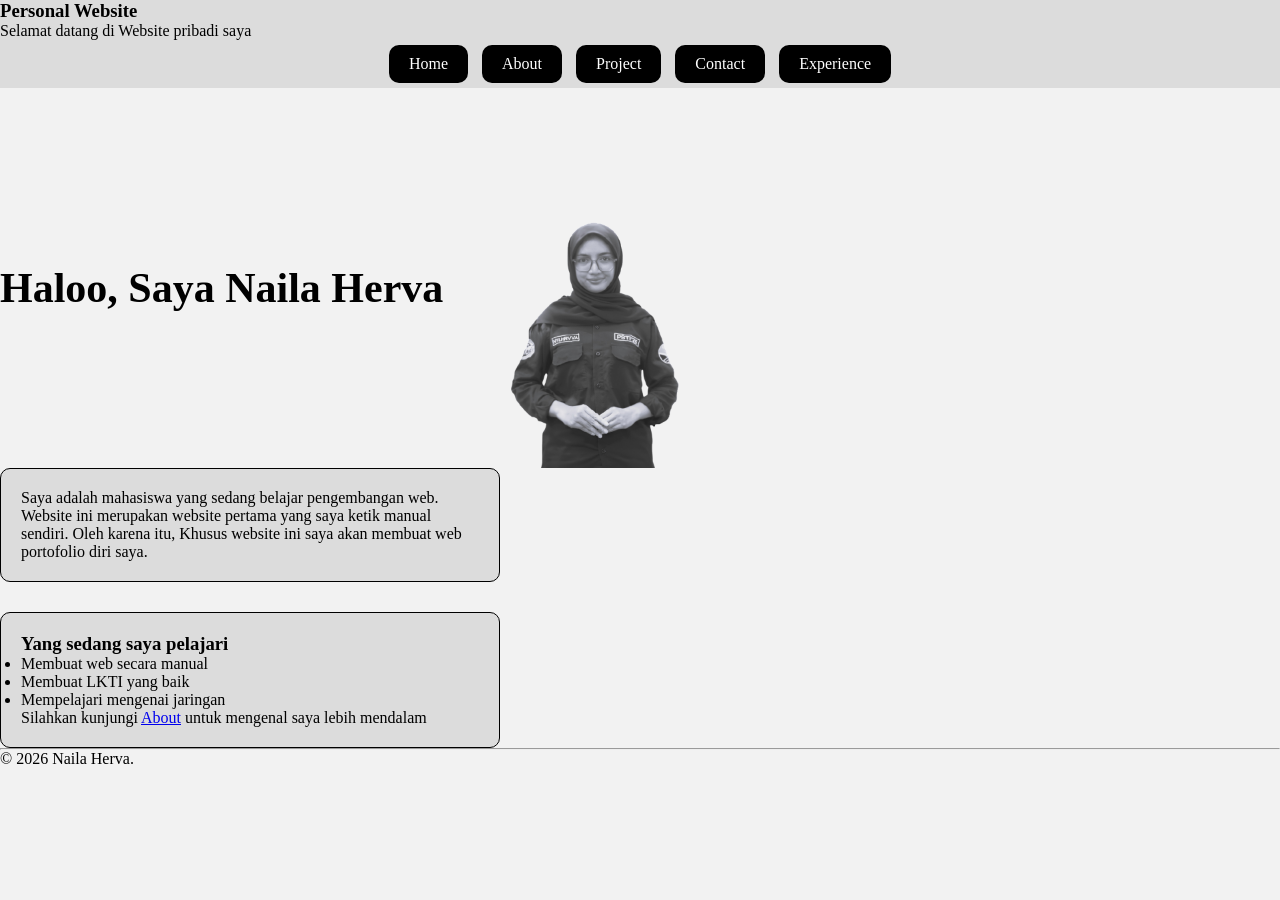
<file: index.html>
<!doctype html>
<html lang="id">
  <head>
    <title>Web Naila Herva</title>
    <link rel="stylesheet" href="style.css" />
  </head>
  <body>
    <div class="opening">
      <h3>Personal Website</h3>
      <p>Selamat datang di Website pribadi saya</p>
    </div>
    <div class="pilihan">
      <nav>
        <a href="index.html">Home</a>
        <a href="02-About.html">About</a>
        <a href="03-Project.html">Project</a>
        <a href="04-Contact.html">Contact</a>
        <a href="experience.html">Experience</a>
      </nav>
    </div>

    <div class="profile">
      <h2>Haloo, Saya Naila Herva</h2>
      <img src="assets/Lalaa.png" alt="Foto profil mahasiswa" width="240" />
    </div>

    <div class="desc">
      <p>
        Saya adalah mahasiswa yang sedang belajar pengembangan web. Website ini
        merupakan website pertama yang saya ketik manual sendiri. Oleh karena
        itu, Khusus website ini saya akan membuat web portofolio diri saya.
      </p>
    </div>

    <div class="now">
      <h3>Yang sedang saya pelajari</h3>
      <ul>
        <li>Membuat web secara manual</li>
        <li>Membuat LKTI yang baik</li>
        <li>Mempelajari mengenai jaringan</li>
      </ul>
      <p>
        Silahkan kunjungi
        <a
          href="file:///C:/Users/NAILA/AppData/Local/Temp/c1030ed6-1469-43ac-adf6-cd6f0db6be52_Tugas1-Naila%20herva-3B.zip.e52/Tugas1-Naila%20herva-3B/02-About.html"
          >About</a
        >
        untuk mengenal saya lebih mendalam
      </p>
    </div>
    <hr />
  </body>
</html>
<foooter> &copy; 2026 Naila Herva. </foooter>
</file>
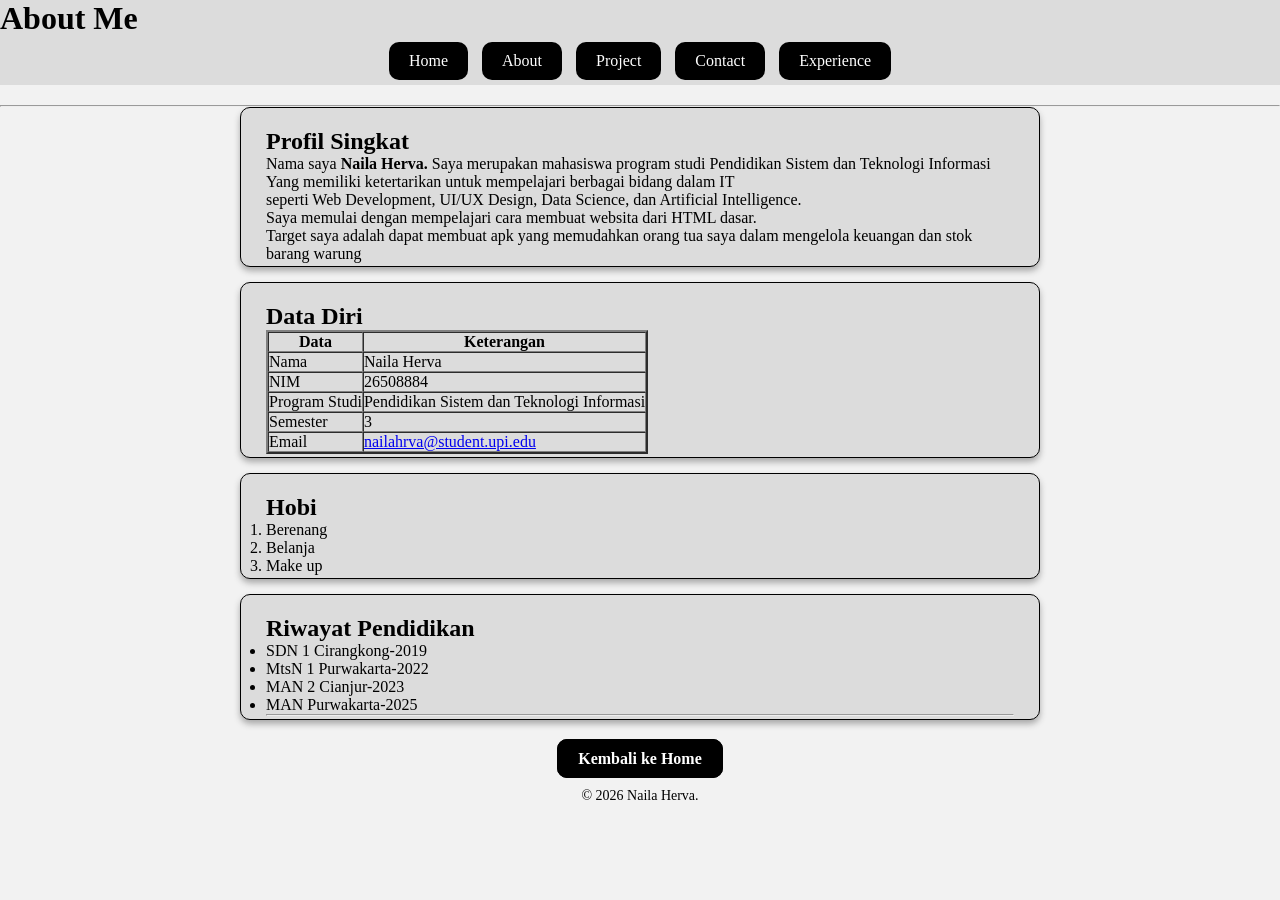
<file: 02-About.html>
<!doctype html>
<html lang="id">
  <head>
    <meta charset="UTF-8" />
    <title>Web Naila Herva</title>
    <link rel="stylesheet" href="style.css">
  </head>
  <body>
    <div class="opening">
    <h1>About Me</h1>
    </div>

  <div class="pilihan">
    <nav>
      <a href="index.html">Home</a> 
      <a href="02-About.html">About</a> 
      <a href="03-Project.html">Project</a> 
      <a href="04-Contact.html">Contact</a> 
      <a href="experience.html">Experience</a>
    </nav>
    </div>
    <hr />

    <div class="perkenalan">
    <h2>Profil Singkat</h2>
    <p>Nama saya <strong>Naila Herva.</strong> Saya merupakan mahasiswa program studi Pendidikan Sistem dan Teknologi Informasi<br>Yang memiliki ketertarikan untuk mempelajari berbagai bidang dalam IT 
    <br>seperti Web Development, UI/UX Design, Data Science, dan Artificial Intelligence.</p>
    <p>Saya memulai dengan mempelajari cara membuat websita dari HTML dasar.<br>Target saya adalah dapat membuat apk yang memudahkan orang tua saya dalam mengelola keuangan dan stok barang warung </p>
    </div>
    
    <div class="data-diri">
    <h2>Data Diri</h2>
    <table border="2" cellspacing="0" cellpadding="5">
      <thead>
        <tr>
          <th>Data</th>
          <th>Keterangan</th>
        </tr>
      </thead>
      <tbody>
        <tr><td>Nama</td><td>Naila Herva</td></tr>
        <tr><td>NIM</td><td>26508884</td></tr>
        <tr><td>Program Studi</td><td>Pendidikan Sistem dan Teknologi Informasi</td></tr>
        <tr><td>Semester</td><td>3</td></tr>
        <tr>
          <td>Email</td>
          <td>
            <a href="https://mail.google.com/mail/?view=cm&fs=1&to=nailahrva@student.upi.edu" target="_blank">nailahrva@student.upi.edu</a>
          </td>
        </tr>
      </tbody>
    </table>
    </div>

    
    <div class="hobi">
    <h2>Hobi</h2>
    <ol>
      <li>Berenang</li>
      <li>Belanja</li>
      <li>Make up</li>
    </ol>
    </div>
    

    <div class="pendidikan">
    <h2>Riwayat Pendidikan</h2>
    <ul>
      <li>SDN 1 Cirangkong-2019</li>
      <li>MtsN 1 Purwakarta-2022</li>
      <li>MAN 2 Cianjur-2023</li>
      <li>MAN Purwakarta-2025</li>
    </ul>
    <hr />
    </div>
    
    <div class="home">
    <nav>
      <a href="index.html">Kembali ke Home</a>
    </nav>
    </div>
    
    
    <footer>
      &copy; 2026 Naila Herva. 
    </footer>
  </body>
</html>
</file>
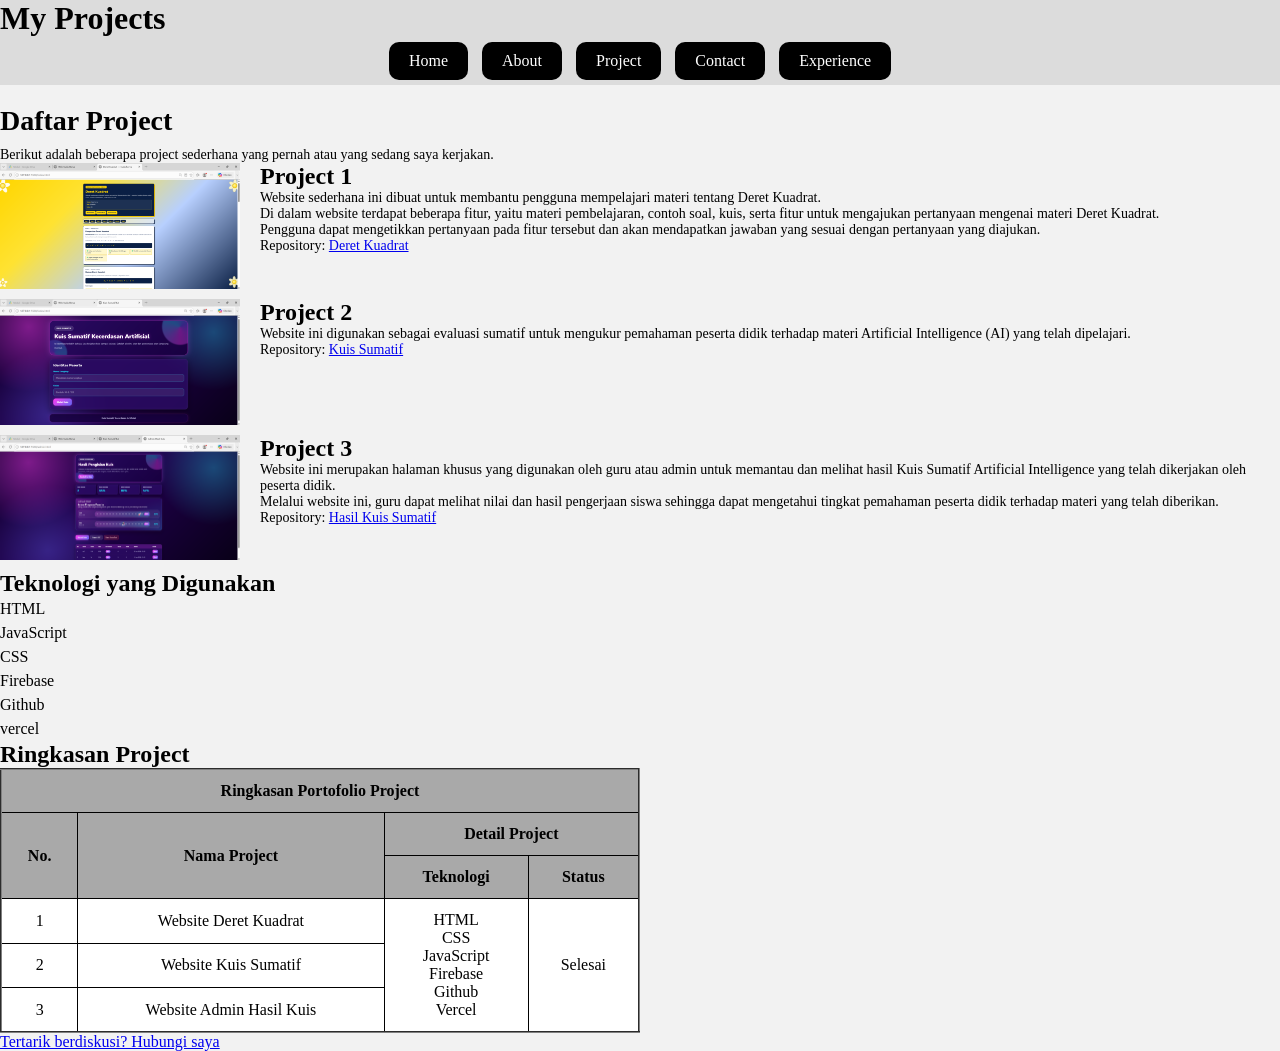
<file: 03-Project.html>
<!doctype html>
<html lang="id">
  <head>
    <meta charset="UTF-8" />
    <title>Web Naila Herva</title>
    <link rel="stylesheet" href="style.css" />
  </head>
  <body>
    <div class="opening">
      <h1>My Projects</h1>
    </div>

    <div class="pilihan">
      <nav>
        <a href="index.html">Home</a>
        <a href="02-About.html">About</a>
        <a href="03-Project.html">Project</a>
        <a href="04-Contact.html">Contact</a>
        <a href="experience.html">Experience</a>
      </nav>
    </div>

    <div class="daftarproject">
      <h2>Daftar Project</h2>
      <p>
        Berikut adalah beberapa project sederhana yang pernah atau yang sedang
        saya kerjakan.
      </p>
    </div>

    <div class="project1">
      <img src="assets/matdis.png" alt="Foto website matdis" width="240" />
      <h3>Project 1</h3>
      <p>
        Website sederhana ini dibuat untuk membantu pengguna mempelajari materi
        tentang Deret Kuadrat. <br />
        Di dalam website terdapat beberapa fitur, yaitu materi pembelajaran,
        contoh soal, kuis, serta fitur untuk mengajukan pertanyaan mengenai
        materi Deret Kuadrat. <br />
        Pengguna dapat mengetikkan pertanyaan pada fitur tersebut dan akan
        mendapatkan jawaban yang sesuai dengan pertanyaan yang diajukan.
      </p>
      <p>
        Repository:
        <a href="https://deret-kuadrat.vercel.app/" target="_blank"
          >Deret Kuadrat</a
        >
      </p>
    </div>

    <div class="project2">
      <img src="assets/kuis.png" alt="Foto website kuis" width="240" />
      <h3>Project 2</h3>
      <p>
        Website ini digunakan sebagai evaluasi sumatif untuk mengukur pemahaman
        peserta didik terhadap materi Artificial Intelligence (AI) yang telah
        dipelajari.
      </p>
      <p>
        Repository:
        <a href="https://kuis-sumatif-ai.vercel.app" target="_blank"
          >Kuis Sumatif</a
        >
      </p>
    </div>

    <div class="project3">
      <img
        src="assets/admin kuis.png"
        alt="Foto hasil kuis Sumatif"
        width="240"
      />
      <h3>Project 3</h3>
      <p>
        Website ini merupakan halaman khusus yang digunakan oleh guru atau admin
        untuk memantau dan melihat hasil Kuis Sumatif Artificial Intelligence
        yang telah dikerjakan oleh peserta didik. <br />
        Melalui website ini, guru dapat melihat nilai dan hasil pengerjaan siswa
        sehingga dapat mengetahui tingkat pemahaman peserta didik terhadap
        materi yang telah diberikan.
      </p>
      <p>
        Repository:
        <a href="https://kuis-sumatif-ai.vercel.app/admin.html" target="_blank"
          >Hasil Kuis Sumatif</a
        >
      </p>
    </div>

    <div class="teknologi">
      <h2>Teknologi yang Digunakan</h2>
      <ul>
        <li>HTML</li>
        <li>JavaScript</li>
        <li>CSS</li>
        <li>Firebase</li>
        <li>Github</li>
        <li>vercel</li>
      </ul>
    </div>

    <div class="tabelringkasan">
      <h2>Ringkasan Project</h2>
      <table border="2">
        <tr>
          <th colspan="4"><strong>Ringkasan Portofolio Project</strong></th>
        </tr>
        <tr>
          <th rowspan="2"><strong>No.</strong></th>
          <th rowspan="2"><strong>Nama Project</strong></th>
          <th colspan="2"><strong>Detail Project</strong></th>
        </tr>
        <tr>
          <th><strong>Teknologi</strong></th>
          <th><strong>Status</strong></th>
        </tr>
        <tr>
          <td>1</td>
          <td>Website Deret Kuadrat</td>
          <td rowspan="3">
            HTML<br />CSS<br />JavaScript<br />Firebase<br />Github<br />Vercel
          </td>
          <td rowspan="3">Selesai</td>
        </tr>
        <tr>
          <td>2</td>
          <td>Website Kuis Sumatif</td>
        </tr>
        <tr>
          <td>3</td>
          <td>Website Admin Hasil Kuis</td>
        </tr>
      </table>
    </div>

    <nav>
      <a href="04-Contact.html">Tertarik berdiskusi? Hubungi saya</a>
    </nav>
  </body>
</html>
</file>
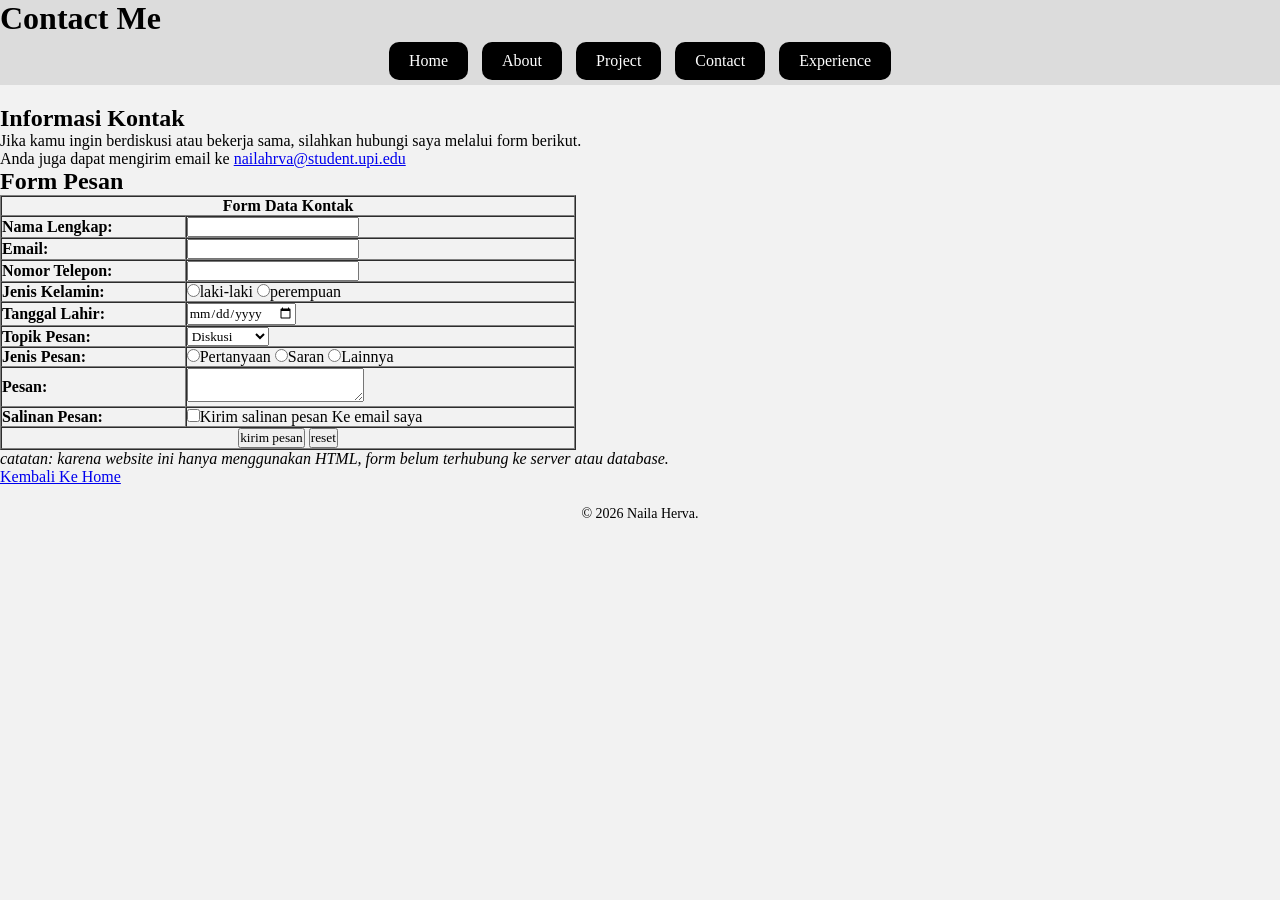
<file: 04-Contact.html>
<!doctype html>
<html lang="id">
  <head>
    <meta charset="UTF-8" />
    <title>Web Naila Herva</title>
    <link rel="stylesheet" href="style.css" />
  </head>
  <body>
    <div class="opening">
      <h1>Contact Me</h1>
    </div>

    <div class="pilihan">
      <nav>
        <a href="index.html">Home</a>
        <a href="02-About.html">About</a>
        <a href="03-Project.html">Project</a>
        <a href="04-Contact.html">Contact</a>
        <a href="experience.html">Experience</a>
      </nav>
    </div>

    <div class="info">
      <h2>Informasi Kontak</h2>
      <p>
        Jika kamu ingin berdiskusi atau bekerja sama, silahkan hubungi saya
        melalui form berikut. <br />Anda juga dapat mengirim email ke
        <a
          href="https://mail.google.com/mail/?view=cm&fs=1&to=nailahrva@student.upi.edu"
          target="_blank"
          >nailahrva@student.upi.edu</a
        >
      </p>
    </div>

    <div class="pesan">
      <h2>Form Pesan</h2>
      <table border="1" cellspacing="0" cellpadding="5" width="45%">
        <tr>
          <td colspan="2" align="center"><strong>Form Data Kontak</strong></td>
        </tr>
        <tr>
          <td><strong>Nama Lengkap:</strong></td>
          <td><input type="text" /></td>
        </tr>
        <tr>
          <td><strong>Email:</strong></td>
          <td><input type="email" name="email" id="email" /></td>
        </tr>
        <tr>
          <td><strong>Nomor Telepon:</strong></td>
          <td><input type="text" /></td>
        </tr>
        <tr>
          <td><strong>Jenis Kelamin:</strong></td>
          <td>
            <input type="radio" name="jk" value="laki-laki" />laki-laki
            <input type="radio" name="jk" value="perempuan" />perempuan
          </td>
        </tr>
        <tr>
          <td><strong>Tanggal Lahir:</strong></td>
          <td><input type="date" name="tanggal_lahir" id="tanggal_lahir" /></td>
        </tr>
        <tr>
          <td><strong>Topik Pesan:</strong></td>
          <td>
            <select name="topik">
              <option>Diskusi</option>
              <option>Pertanyaan</option>
              <option>Saran</option>
              <option>Lainnya</option>
            </select>
          </td>
        </tr>
        <tr>
          <td><strong>Jenis Pesan:</strong></td>
          <td>
            <input
              type="radio"
              name="jenis_pesan"
              value="pertanyaan"
            />Pertanyaan
            <input type="radio" name="jenis_pesan" value="saran" />Saran
            <input
              type="radio"
              name="jenis_pesan"
              value="lainnya"
              id="lainnya"
            />Lainnya
          </td>
        </tr>
        <tr>
          <td><strong>Pesan:</strong></td>
          <td><textarea name="pesan" id="pesan"></textarea></td>
        </tr>
        <tr>
          <td><strong>Salinan Pesan:</strong></td>
          <td>
            <input type="checkbox" name="salinan" id="salinan" />Kirim salinan
            pesan Ke email saya
          </td>
        </tr>
        <tr>
          <td colspan="2" align="center">
            <input type="submit" value="kirim pesan" />
            <input type="reset" value="reset" />
          </td>
        </tr>
      </table>
    </div>

    <div class="notes">
      <p>
        <i
          >catatan: karena website ini hanya menggunakan HTML, form belum
          terhubung ke server atau database.</i
        >
      </p>

      <p>
        <a href="index.html">Kembali Ke Home</a>
      </p>
    </div>

    <footer>&copy; 2026 Naila Herva.</footer>
  </body>
</html>
</file>
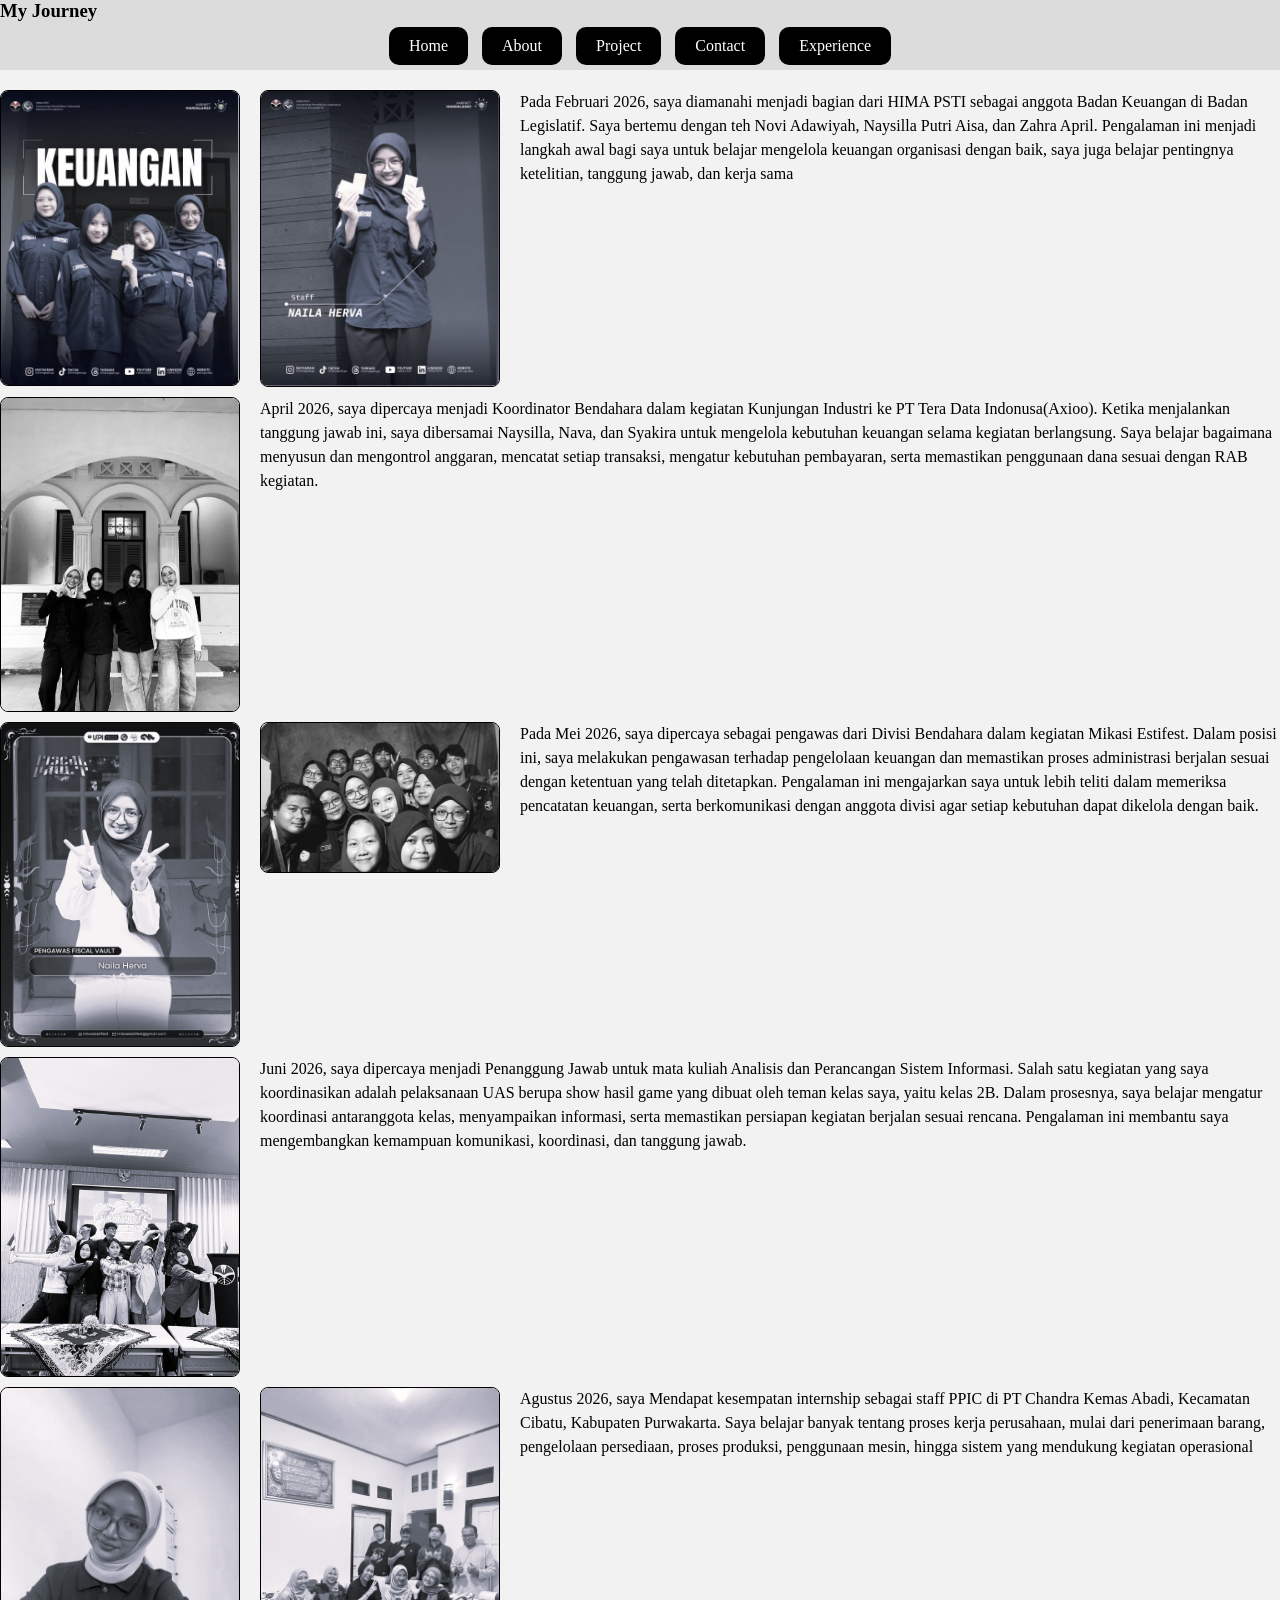
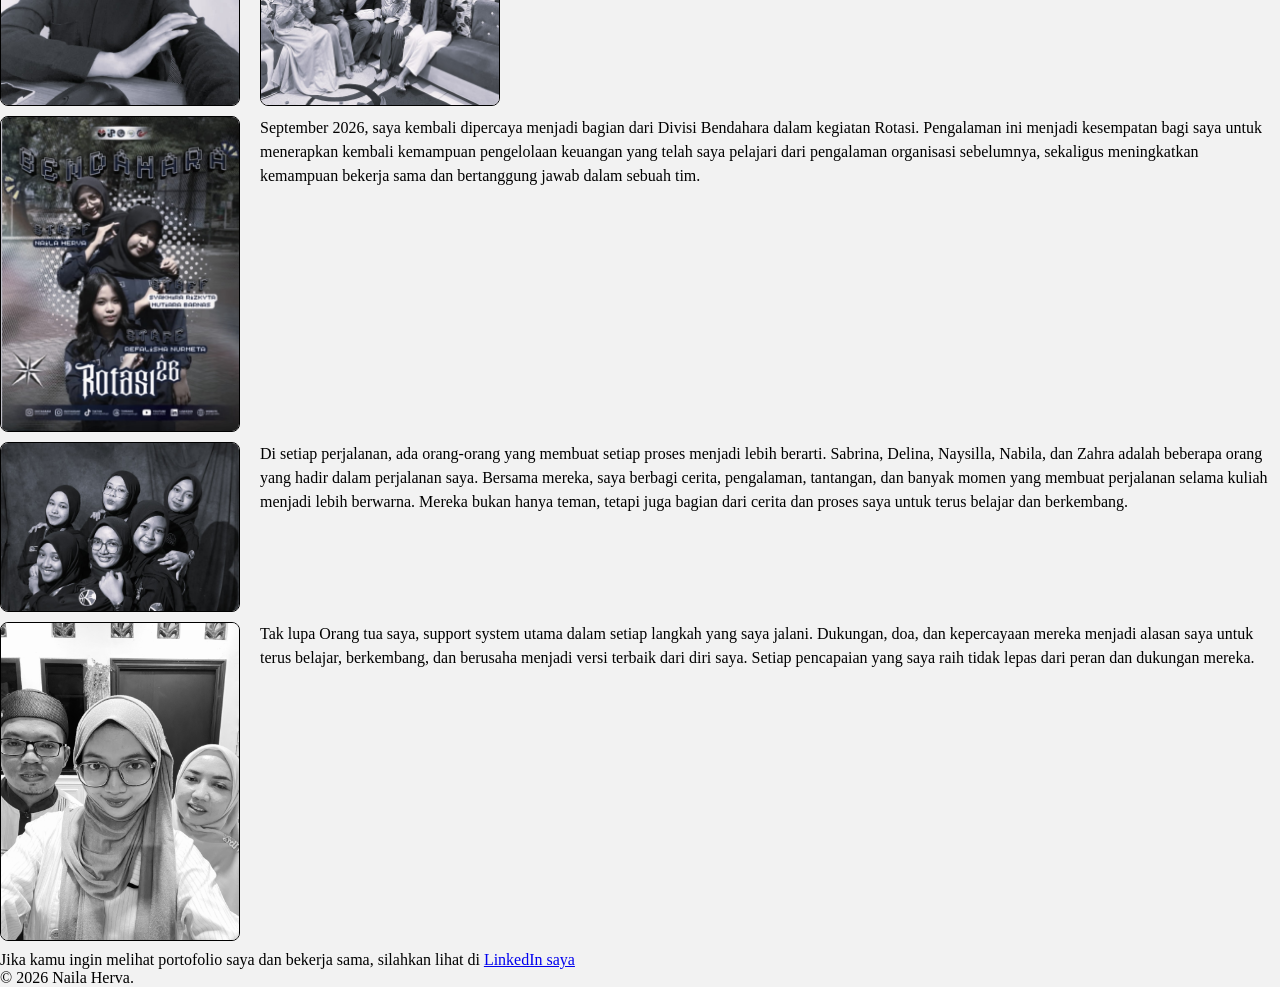
<file: experience.html>
<!doctype html>
<html lang="id">
  <head>
    <meta charset="UTF-8" />
    <title>Web Naila Herva</title>
    <link rel="stylesheet" href="style.css" />
  </head>
  <body>
    <div class="opening">
      <h3>My Journey</h3>
    </div>
    <div class="pilihan">
      <nav>
        <a href="index.html">Home</a>
        <a href="02-About.html">About</a>
        <a href="03-Project.html">Project</a>
        <a href="04-Contact.html">Contact</a>
        <a href="experience.html">Experience</a>
      </nav>
    </div>

    <div class="hima">
      <img src="assets/keuangan.jpeg" alt="Foto badan legislatif" width="240" />
      <img
        src="assets/keuangan lala.jpeg"
        alt="Foto lala badan legislatif"
        width="240"
      />
      <p>
        Pada Februari 2026, saya diamanahi menjadi bagian dari HIMA PSTI sebagai
        anggota Badan Keuangan di Badan Legislatif. Saya bertemu dengan teh Novi
        Adawiyah, Naysilla Putri Aisa, dan Zahra April. Pengalaman ini menjadi
        langkah awal bagi saya untuk belajar mengelola keuangan organisasi
        dengan baik, saya juga belajar pentingnya ketelitian, tanggung jawab,
        dan kerja sama
      </p>
    </div>

    <div class="KI">
      <img src="assets/KI.jpeg" alt="Foto bendahara KI" width="240" />
      <p>
        April 2026, saya dipercaya menjadi Koordinator Bendahara dalam kegiatan
        Kunjungan Industri ke PT Tera Data Indonusa(Axioo). Ketika menjalankan
        tanggung jawab ini, saya dibersamai Naysilla, Nava, dan Syakira untuk
        mengelola kebutuhan keuangan selama kegiatan berlangsung. Saya belajar
        bagaimana menyusun dan mengontrol anggaran, mencatat setiap transaksi,
        mengatur kebutuhan pembayaran, serta memastikan penggunaan dana sesuai
        dengan RAB kegiatan.
      </p>
    </div>

    <div class="pengawas">
      <img src="assets/fiscal.jpeg" alt="Foto pengawas bendahara" width="240" />
      <img src="assets/pengawas.jpeg" alt="Foto pengawas mikasi" width="240" />
      <p>
        Pada Mei 2026, saya dipercaya sebagai pengawas dari Divisi Bendahara
        dalam kegiatan Mikasi Estifest. Dalam posisi ini, saya melakukan
        pengawasan terhadap pengelolaan keuangan dan memastikan proses
        administrasi berjalan sesuai dengan ketentuan yang telah ditetapkan.
        Pengalaman ini mengajarkan saya untuk lebih teliti dalam memeriksa
        pencatatan keuangan, serta berkomunikasi dengan anggota divisi agar
        setiap kebutuhan dapat dikelola dengan baik.
      </p>
    </div>

    <div class="pj">
      <img src="assets/pj.jpeg" alt="Foto pj APSI" width="240" />
      <p>
        Juni 2026, saya dipercaya menjadi Penanggung Jawab untuk mata kuliah
        Analisis dan Perancangan Sistem Informasi. Salah satu kegiatan yang saya
        koordinasikan adalah pelaksanaan UAS berupa show hasil game yang dibuat
        oleh teman kelas saya, yaitu kelas 2B. Dalam prosesnya, saya belajar
        mengatur koordinasi antaranggota kelas, menyampaikan informasi, serta
        memastikan persiapan kegiatan berjalan sesuai rencana. Pengalaman ini
        membantu saya mengembangkan kemampuan komunikasi, koordinasi, dan
        tanggung jawab.
      </p>
    </div>

    <div class="intern">
      <img src="assets/cka.jpeg" alt="Foto intern cka" width="240" />
      <img src="assets/mentor.jpeg" alt="Foto intern cka" width="240" />
      <p>
        Agustus 2026, saya Mendapat kesempatan internship sebagai staff PPIC di
        PT Chandra Kemas Abadi, Kecamatan Cibatu, Kabupaten Purwakarta. Saya
        belajar banyak tentang proses kerja perusahaan, mulai dari penerimaan
        barang, pengelolaan persediaan, proses produksi, penggunaan mesin,
        hingga sistem yang mendukung kegiatan operasional
      </p>
    </div>

    <div class="rotasi">
      <img src="assets/rotasi.jpeg" alt="Foto bendahara rotasi" width="240" />
      <p>
        September 2026, saya kembali dipercaya menjadi bagian dari Divisi
        Bendahara dalam kegiatan Rotasi. Pengalaman ini menjadi kesempatan bagi
        saya untuk menerapkan kembali kemampuan pengelolaan keuangan yang telah
        saya pelajari dari pengalaman organisasi sebelumnya, sekaligus
        meningkatkan kemampuan bekerja sama dan bertanggung jawab dalam sebuah
        tim.
      </p>
    </div>

    <div class="teman">
      <img src="assets/teman.jpeg" alt="Foto teman" width="240" />
      <p>
        Di setiap perjalanan, ada orang-orang yang membuat setiap proses menjadi
        lebih berarti. Sabrina, Delina, Naysilla, Nabila, dan Zahra adalah
        beberapa orang yang hadir dalam perjalanan saya. Bersama mereka, saya
        berbagi cerita, pengalaman, tantangan, dan banyak momen yang membuat
        perjalanan selama kuliah menjadi lebih berwarna. Mereka bukan hanya
        teman, tetapi juga bagian dari cerita dan proses saya untuk terus
        belajar dan berkembang.
      </p>
    </div>

    <div class="ortu">
      <img src="assets/ortu.jpeg" alt="Foto ortu" width="240" />
      <p>
        Tak lupa Orang tua saya, support system utama dalam setiap langkah yang
        saya jalani. Dukungan, doa, dan kepercayaan mereka menjadi alasan saya
        untuk terus belajar, berkembang, dan berusaha menjadi versi terbaik dari
        diri saya. Setiap pencapaian yang saya raih tidak lepas dari peran dan
        dukungan mereka.
      </p>
    </div>

    <p>
      Jika kamu ingin melihat portofolio saya dan bekerja sama, silahkan lihat
      di
      <a
        href="https://www.linkedin.com/in/naila-hrva-273601387?utm_source=share_via&utm_content=profile&utm_medium=member_ios"
        target="_blank"
        >LinkedIn saya</a
      >
    </p>

    <p>
      <foooter> &copy; 2026 Naila Herva. </foooter>
    </p>
  </body>
</html>
</file>
<file: style.css>
*{
    padding: 0;
    margin: 0;
    font-family:'Times New Roman', Times, serif;
    box-sizing: border-box;
}

body {
    background:#F2F2F2;
}

.opening {
    background-color: gainsboro;
}

.profile {
    align-items: center;
    gap: 30px;
    font-size: 28px;
    display: flex;
    animation: fadeIn 3s ease;
}


.pilihan{
    background-color:gainsboro ;
    align-items: center;
    justify-content: space-between;
    text-align: center;
    margin-bottom: 20px;

}

.pilihan a {
    display: inline-block;
    padding: 10px 20px;
    margin: 5px;
    background-color: black;
    color: white;
    text-decoration: none;
    border-radius: 10px;
}

.pilihan a:hover{
    transform: translateY(-5px);
    background-color: pink;
}

.desc {
    background-color: gainsboro ;
    width: 500px;
    padding: 20px;
    border: 1px solid black; 
    border-radius: 10px;
    animation: fadeIn 3s ease;
    margin-bottom: 30px;
}

.now {
    background-color: gainsboro ;
    width: 500px;
    padding: 20px;
    border: 1px solid black; 
    border-radius: 10px;
    animation: fadeIn 3s ease;
}

@keyframes fadeIn {
    from {
        opacity: 0;
    }

    to {
        opacity: 1;
    }
}


===========
about 
===========
.opening {
    margin: 0;
}

.perkenalan, 
.data-diri, 
.hobi, 
.pendidikan {
    max-width: 800px;
    width: 90%;
    margin: 0 auto 25px auto;
    background-color: gainsboro;
    padding: 20px 25px;
    padding-bottom: 3px;
    border: 1px solid black;
    margin-bottom: 15px;
    border-radius: 10px;
    box-shadow: 0 4px 6px darkgray;
    animation: fadeIn 3s ease;
    display: block;
    align-items: center;
}


.home {
    text-align: center;
    margin: 30px 0 15px 0;
}

.home a {
    color: white;
    text-decoration: none;
    font-weight: bold;
    padding: 10px 20px;
    border: 1px solid black;
    border-radius: 10px;
    background-color: black;
    transition: all 3s ease;
}

.home a:hover {
    transform: translateY(-5px);
    background-color: pink;
}


footer {
    text-align: center;
    font-size: 14px;
    color: black;
    margin-top: 20px;
}

@keyframes fadeIn {
    from {
        opacity: 0;
        transform: translateY(10px);
    }
    to {
        opacity: 1;
        transform: translateY(0);
    }
}

=======
project
=======

.daftarproject,
.project1,
.project2,
.project3,
.teknologi,
.tabelringkasan {
    width: 90%;
    max-width: 800px;
    margin: 30px auto;
    padding: 25px;
    background-color: gainsboro;
    border: 1px solid black;
    border-radius: 10px;
    box-shadow: 0 4px 12px darkgrey;
    
}


.daftarproject h2 {
    margin-bottom: 10px;
    font-size: 28px;
}

.project1 h3,
.project2 h3,
.project3 h3 {
    margin-top: 0;
    font-size: 24px;
}

.daftarproject p,
.project1 p,
.project2 p,
.project3 p {
    font-size: 14px;
}


.project1 img,
.project2 img,
.project3 img {
    float: left;
    margin: 0 20px 10px 0;
}


.project1 a:hover,
.project2 a:hover,
.project3 a:hover {
    transform: translateY(-20px);
}


.project1::after,
.project2::after,
.project3::after {
    content: "";
    display: block;
    clear: both;
}

.teknologi ul {
    line-height: 1.5;
}


.tabelringkasan {
    overflow-x: auto;
}

.tabelringkasan table {
    width: 50%;
    border-collapse: collapse;
    background-color: white;
}

.tabelringkasan th,
.tabelringkasan td {
    padding: 12px;
    border: 1px solid black;
    text-align: center;
}

.tabelringkasan th {
    background-color: darkgrey;
}

.project1:hover,
.project2:hover,
.project3:hover {
    transform: translateY(-5px);
    box-shadow: 0 7px 18px darkgray;
}

.project1,
.project2,
.project3,
.teknologi,
.tabelringkasan,
.daftarproject {
    animation: fadeIn 5s ease;
}

@keyframes fadeIn {
    from {
        opacity: 0;
        transform: translateY(10px);
    }

    to {
        opacity: 1;
        transform: translateY(0);
    }
}


=======
contact
=======
.opening h1{
    height: 70px;
}


===========
exsperience
===========

.hima,
.KI,
.pengawas,
.pj,
.intern,
.rotasi,
.teman,
.ortu {
    max-width: 800px;
    width: 90%;
    margin: 0 auto 25px auto;
    background-color: gainsboro;
    padding: 20px 25px;
    border: 1px solid black;
    border-radius: 10px;
    box-shadow: 0 4px 6px darkgray;
}


.hima img,
.KI img,
.pengawas img,
.pj img,
.intern img,
.rotasi img,
.teman img,
.ortu img {
    width: 240px;
    margin-right: 20px;
    margin-bottom: 10px;
    border-radius: 8px;
    border: 1px solid black;
    float: left;
}


.hima p,
.KI p,
.pengawas p,
.pj p,
.intern p,
.rotasi p,
.teman p,
.ortu p {
    line-height: 1.5;
}


.hima::after,
.KI::after,
.pengawas::after,
.pj::after,
.intern::after,
.rotasi::after,
.teman::after,
.ortu::after {
    content: "";
    display: block;
    clear: both;
}
</file>
